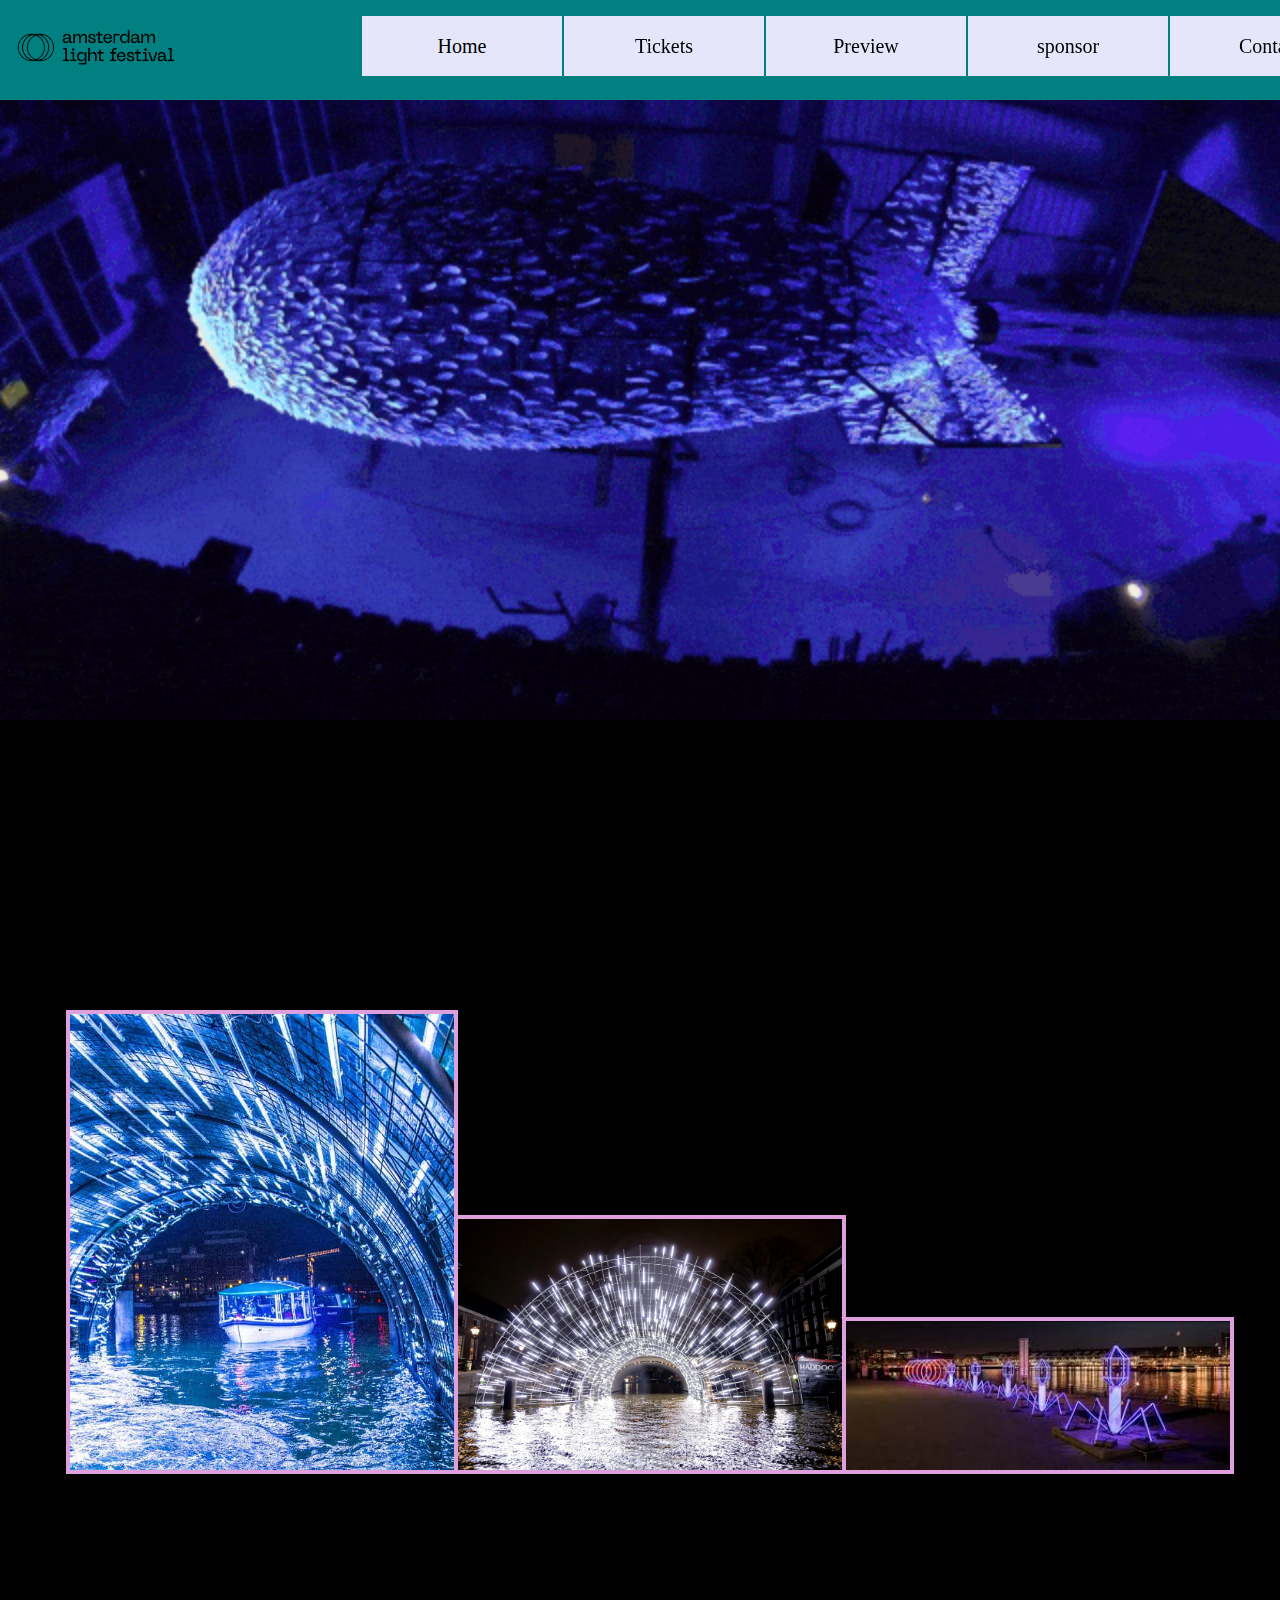
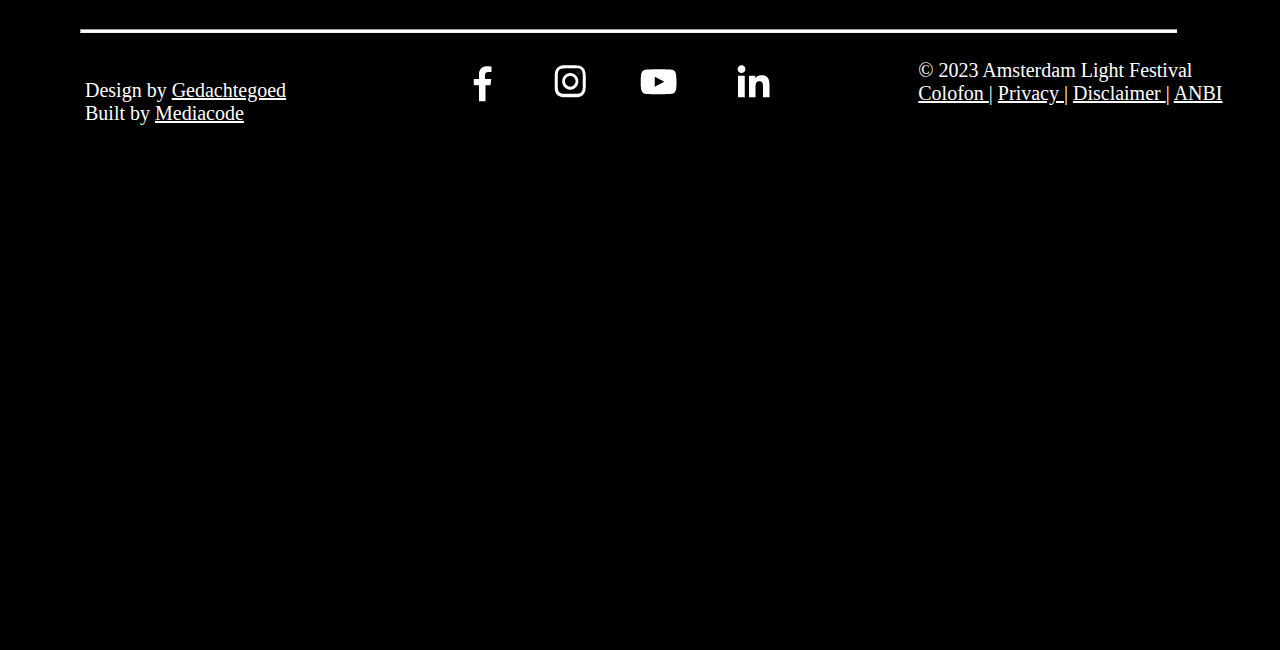
<file: index.html>
<!DOCTYPE html>
<html lang="en">

<head>
    <meta charset="UTF-8">
    <meta http-equiv="X-UA-Compatible" content="IE=edge">
    <meta name="viewport" content="width=device-width, initial-scale=1.0">
    <img src="./assets/gifs/Amsterdam-Light-Festival-2019.gif" alt="" class="background">
    <link rel="stylesheet" href="./assets/CSS/style.css">
    <link rel="stylesheet" href="./assets/CSS/index.css">
    <title>Amsterdam light show</title>
</head>

<body>
    <div class="navbar-sticky">
        <div class="menu">
            <a href="index.html"><img src="./assets/pictures/logo.png" alt="logo" class="logo"></a>
            <ul>
                <li> <a href="index.html">Home</a>

                <li> <a href="tickets.html">Tickets</a>

                <li> <a href="preview.html">Preview</a>
                    <ul>
                        <li></li>
                        <li></li>
                        <li></li>
                        <li></li>
                        <li></li>
                    </ul>
                <li> <a href="sponsor.html">sponsor</a>
                    <ul>
                        <li></li>
                        <li></li>
                        <li></li>
                        <li></li>
                        <li></li>
                    </ul>

                <li> <a href="contact.html">Contact</a>
                    <ul>
                        <li></li>
                        <li></li>
                        <li></li>
                        <li></li>
                        <li></li>
                    </ul>
            </ul>

        </div>
    </div>
    <br><br><br>
    <div class="infodivhomepage">
        <div class="blackline"></div>
        <a href="https://amsterdamlightfestival.com/nl" target="_blank"><img
                src="./assets/pictures/Amsterdam-Grand-8-of-19-01.jpg" alt="Amsterdamboatpic" class="boatpic"></a>
        <a href="https://amsterdamlightfestival.com/nl" target="_blank"><img src="./assets/pictures/image.png"
                alt="Amsterdamboatpic" class="boatpic"></a>
        <a href="https://amsterdamlightfestival.com/nl" target="_blank"><img src="./assets/pictures/image2.png"
                alt="Amsterdamboatpic" class="boatpic"></a>
    </div>
    <br><br>

    <div class="footer">
        <br><br>
        <hr class="footer-line">
        <br>
        <div class="footerdivleft">
            <p class="design-by">
                Design by <a href="https://www.gedachtegoed.nl" target="_blank">Gedachtegoed</a><br>
                Built by <a href="https://www.mediacode.nl/cases/amsterdam-light-festival" target="_blank">Mediacode</a>
            </p>
        </div>

        <div class="footerdivright">
            <p>
                © 2023 Amsterdam Light Festival<br>
                <a href="/colofon">Colofon </a><span class="separtor">|</span>
                <a href="/privacy">Privacy </a><span class="separtor">|</span>
                <a href="/disclaimer">Disclaimer </a><span class="separtor">|</span>
                <a href="/nl/stichting">ANBI </a>
            </p>
        </div> 
       <div class="footerdivmiddle">
            <a href=""><img src="./assets/pictures/fb.png" alt=""></a>
            <a href=""><img src="./assets/pictures/ig.png" alt=""></a>
            <a href=""><img src="./assets/pictures/yt.png" alt=""></a>
            <a href=""><img src="./assets/pictures/in.png" alt=""></a>
        </div>
    </div>
</body>

</html>
</file>
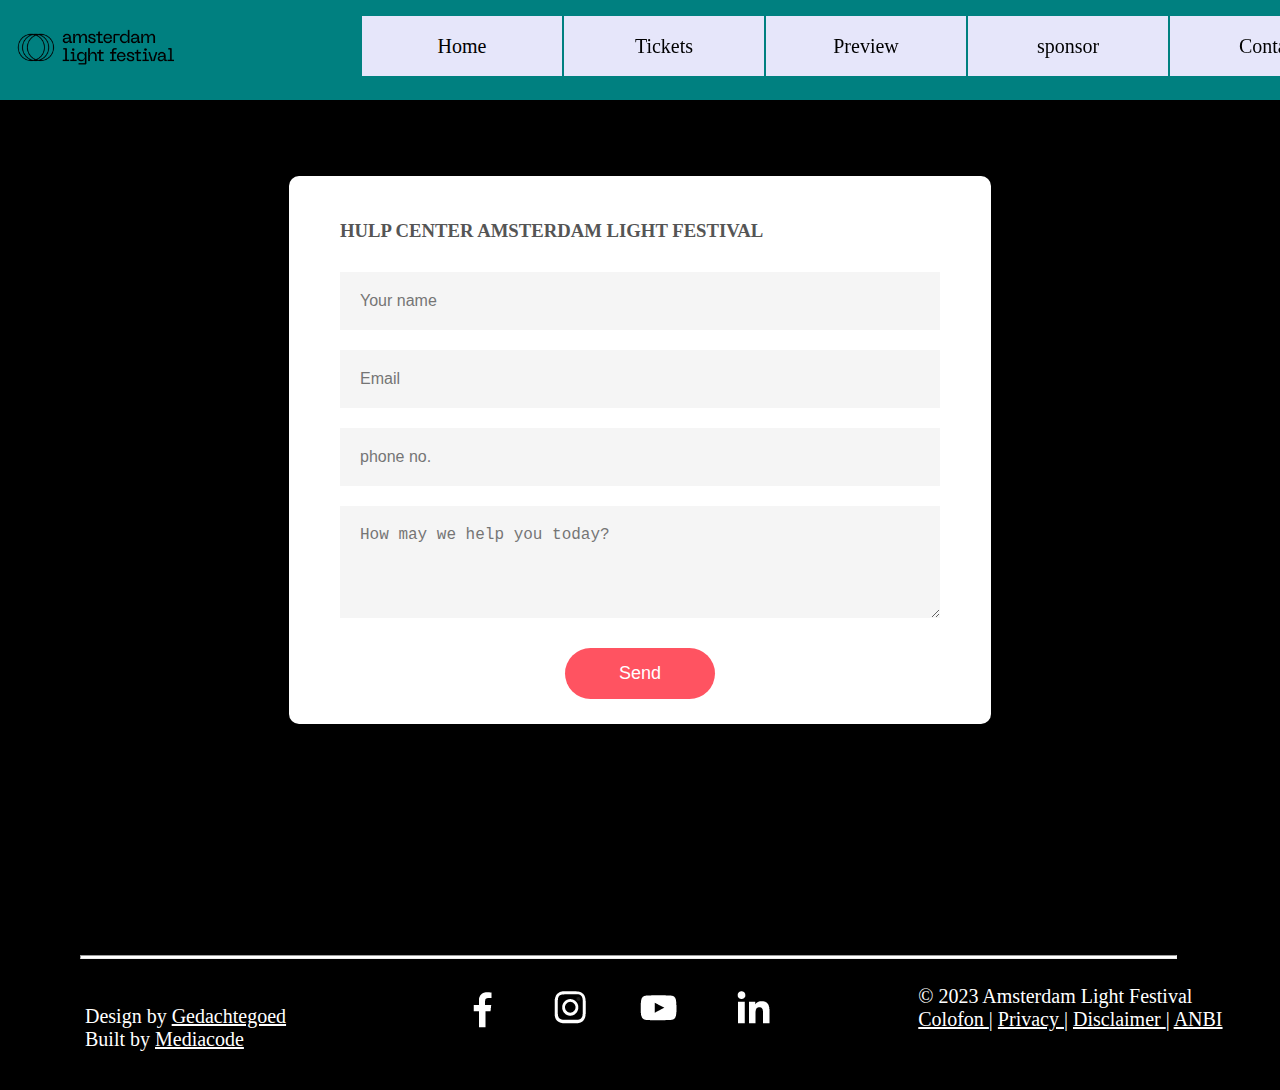
<file: contact.html>
<!DOCTYPE html>
<html lang="en">

<head>
    <meta charset="UTF-8">
    <meta http-equiv="X-UA-Compatible" content="IE=edge">
    <meta name="viewport" content="width=device-width, initial-scale=1.0">
    <link rel="stylesheet" href="./assets/CSS/style.css">
    <link rel="stylesheet" href="./assets/CSS/contact.css">
    <title>Amsterdam light show</title>
</head>

<body>
    <div class="navbar-sticky">
        <div class="menu">
            <a href="index.html"><img src="./assets/pictures/logo.png" alt="logo" class="logo"></a>
            <ul>
                <li> <a href="index.html">Home</a>

                <li> <a href="tickets.html">Tickets</a>

                <li> <a href="preview.html">Preview</a>
                    <ul>
                        <li></li>
                        <li></li>
                        <li></li>
                        <li></li>
                        <li></li>
                    </ul>
                <li> <a href="sponsor.html">sponsor</a>
                    <ul>
                        <li></li>
                        <li></li>
                        <li></li>
                        <li></li>
                        <li></li>
                    </ul>

                <li> <a href="contact.html">Contact</a>
                    <ul>
                        <li></li>
                        <li></li>
                        <li></li>
                        <li></li>
                        <li></li>
                    </ul>
            </ul>

        </div>
    </div>
    <div class="container">
        <form onsubmit="sendEmail(); reset(); return false;">
            <h3>HULP CENTER AMSTERDAM LIGHT FESTIVAL</h3>
            <input type="text" id="name" placeholder="Your name" required>
            <input type="email" id="email" placeholder="Email" required>
            <input type="text" id="phone" placeholder="phone no." required>
            <textarea id="message" rows="4" placeholder="How may we help you today?"></textarea>
            <button type="submit">Send</button>
        </form>
    </div>
    <!-- <script src="https://smtpjs.com/v3/smtp.js"></script>
    <script>
        function sendEmail(){
            Email.send({
            Host : "smtp.elasticemail.com",
            Username : "wietpiet05@gmail.com",
            Password : "01CE680683C3524802B390C4C431A4D8E466",
            To : 'wietpiet05@gmail.',
            From : document.getElementById("email").value,
            Subject : "New contact Form Enquiry",
            Body : "And this is the body"
        }).then(
        message => alert("Je bericht is verstuurd")
        );
        }
    </script> -->

    <div class="footer">
        <hr class="footer-line">
        <br>
        <div class="footerdivleft">
            <p class="design-by">
                Design by <a href="https://www.gedachtegoed.nl" target="_blank">Gedachtegoed</a><br>
                Built by <a href="https://www.mediacode.nl/cases/amsterdam-light-festival" target="_blank">Mediacode</a>
            </p>
        </div>
        <div class="footerdivright">
            <p>
                © 2023 Amsterdam Light Festival<br>
                <a href="/colofon">Colofon </a><span class="separtor">|</span>
                <a href="/privacy">Privacy </a><span class="separtor">|</span>
                <a href="/disclaimer">Disclaimer </a><span class="separtor">|</span>
                <a href="/nl/stichting">ANBI </a>
            </p>
        </div> 
       <div class="footerdivmiddle">
            <a href=""><img src="./assets/pictures/fb.png" alt=""></a>
            <a href=""><img src="./assets/pictures/ig.png" alt=""></a>
            <a href=""><img src="./assets/pictures/yt.png" alt=""></a>
            <a href=""><img src="./assets/pictures/in.png" alt=""></a>
        </div>
    </div>
</body>

</html>
</file>
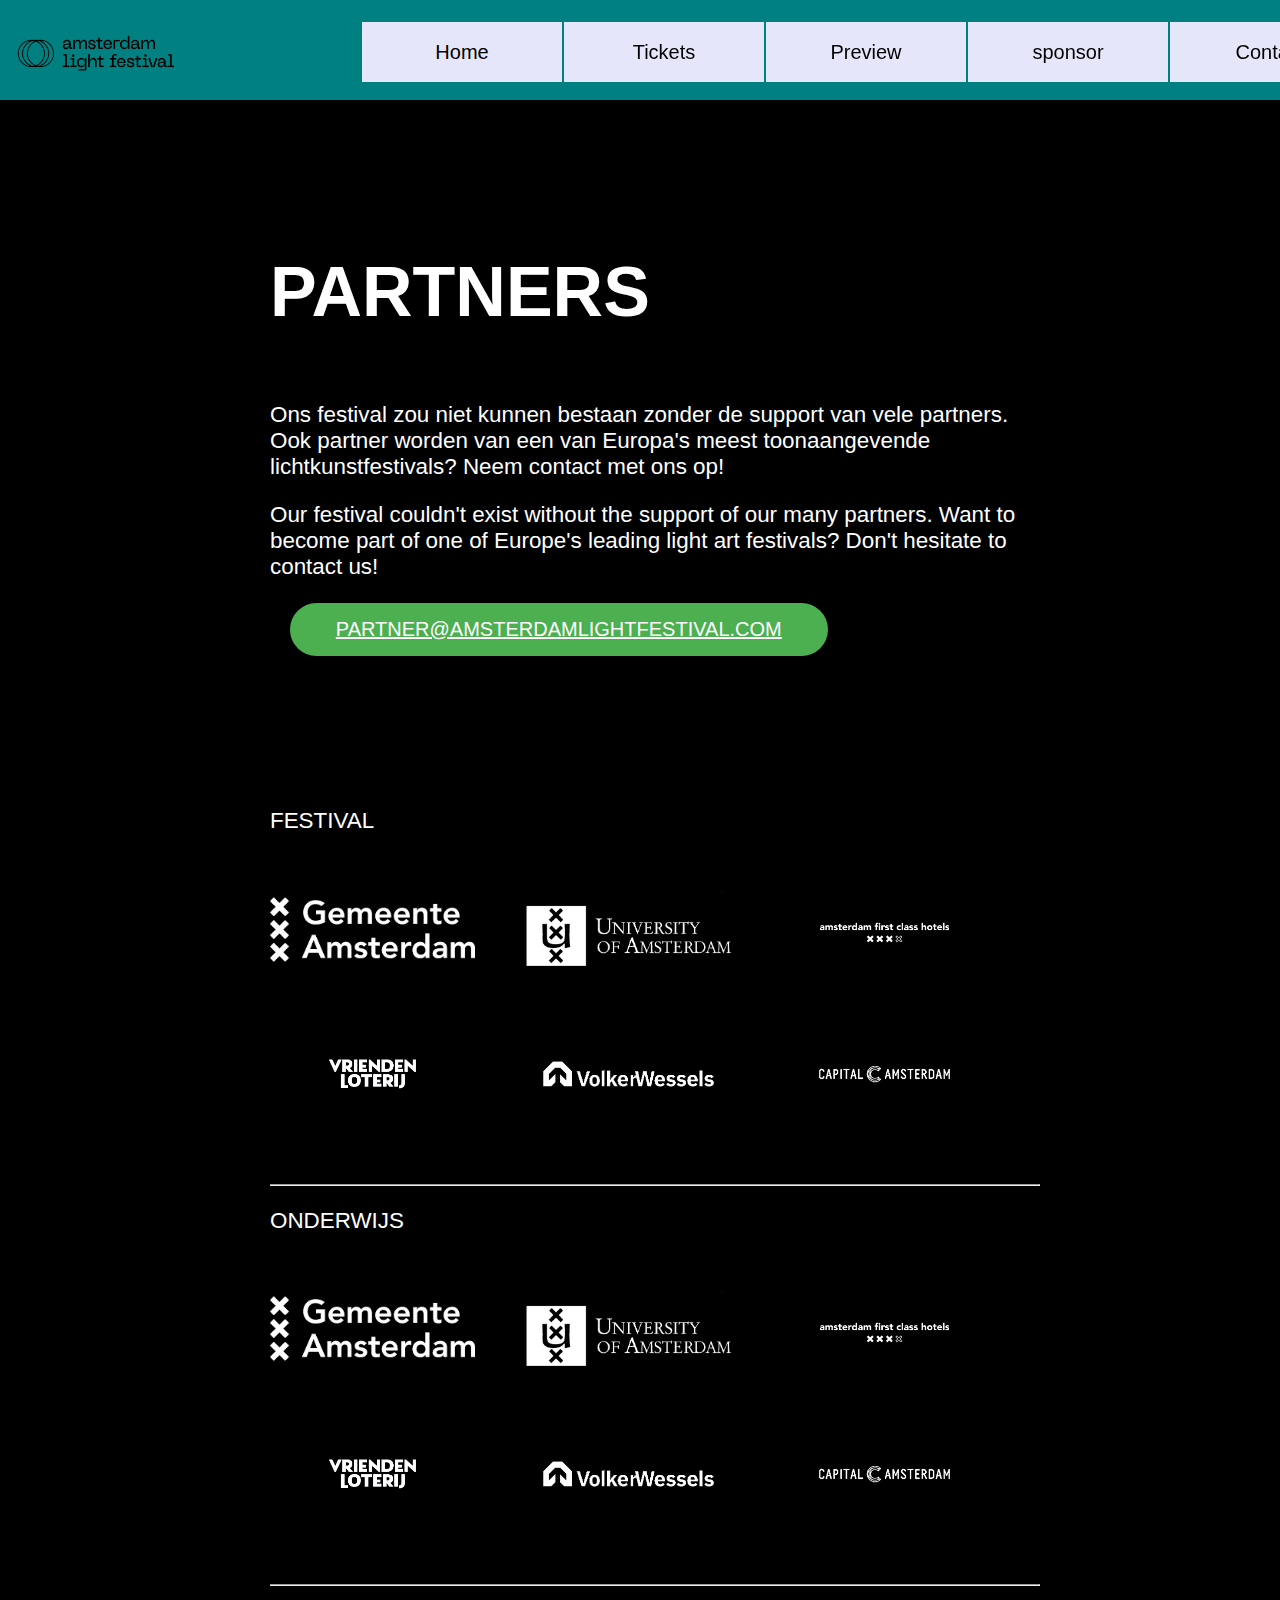
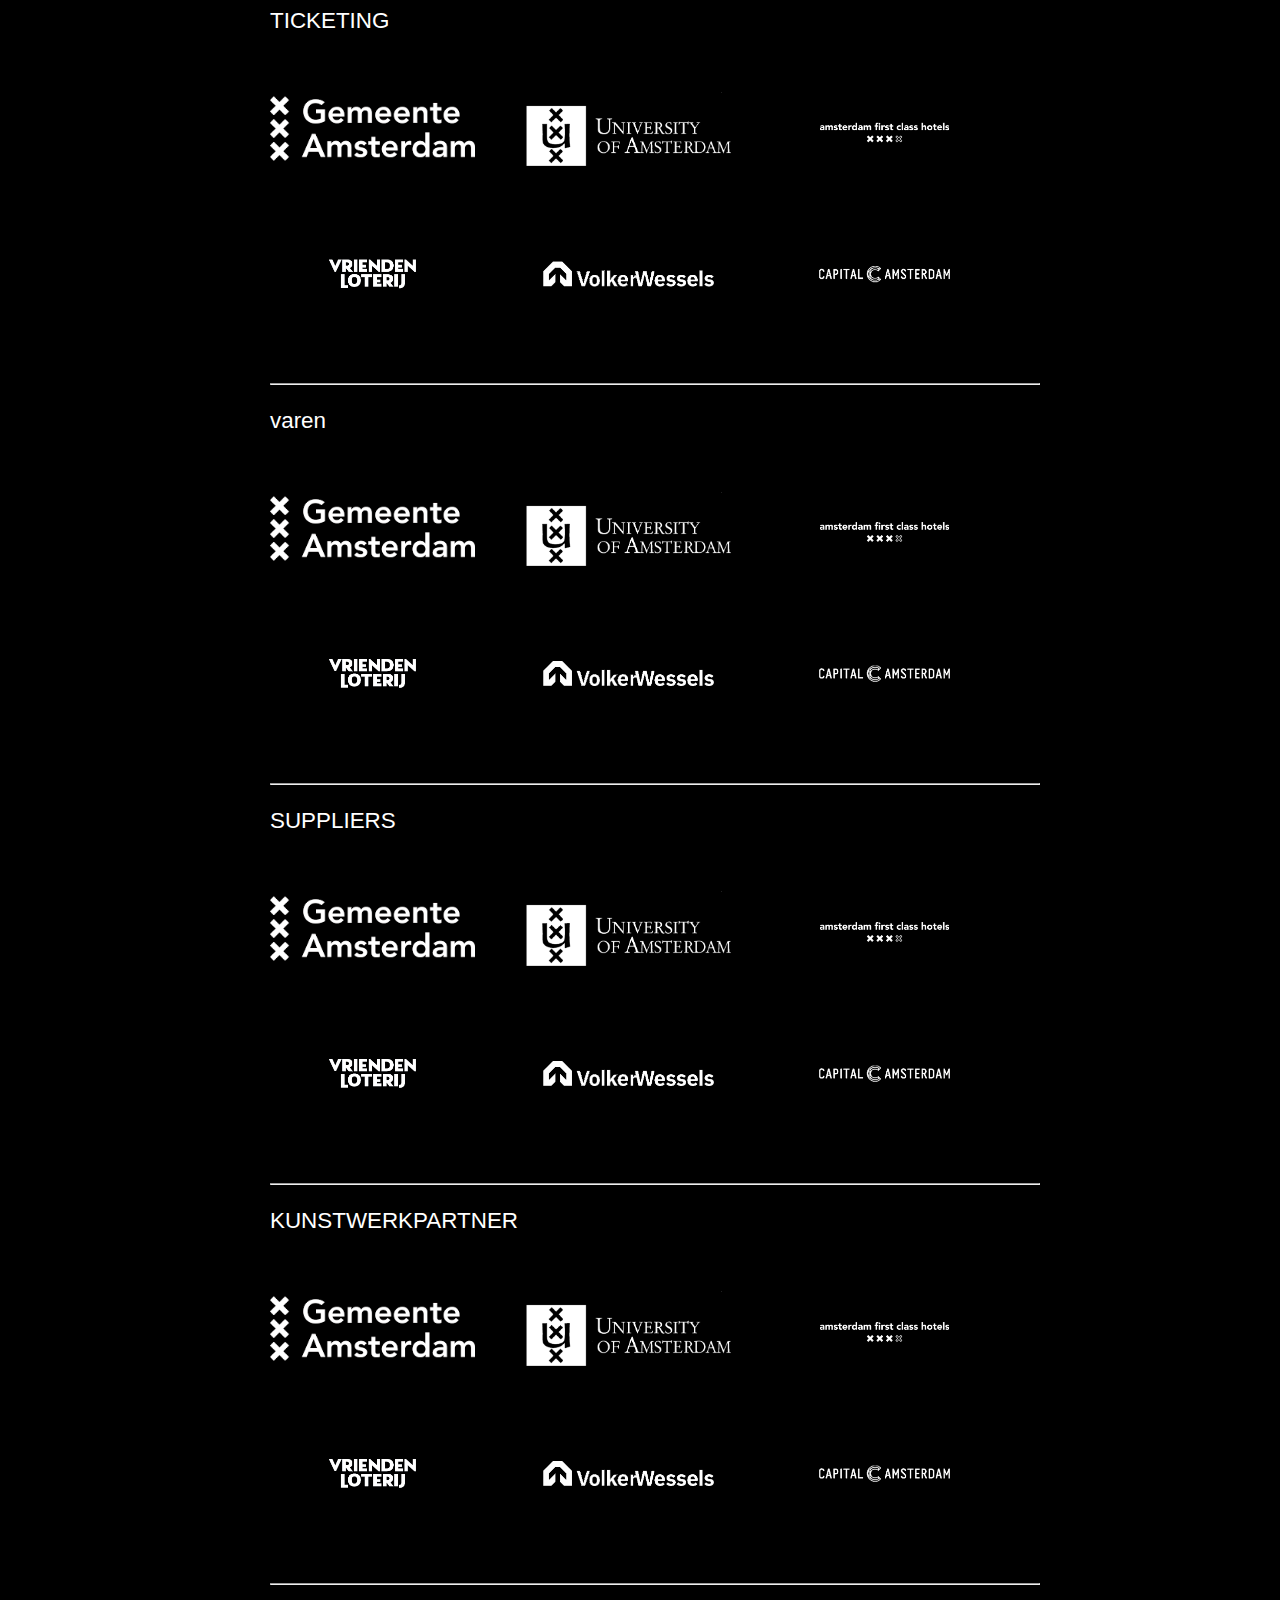
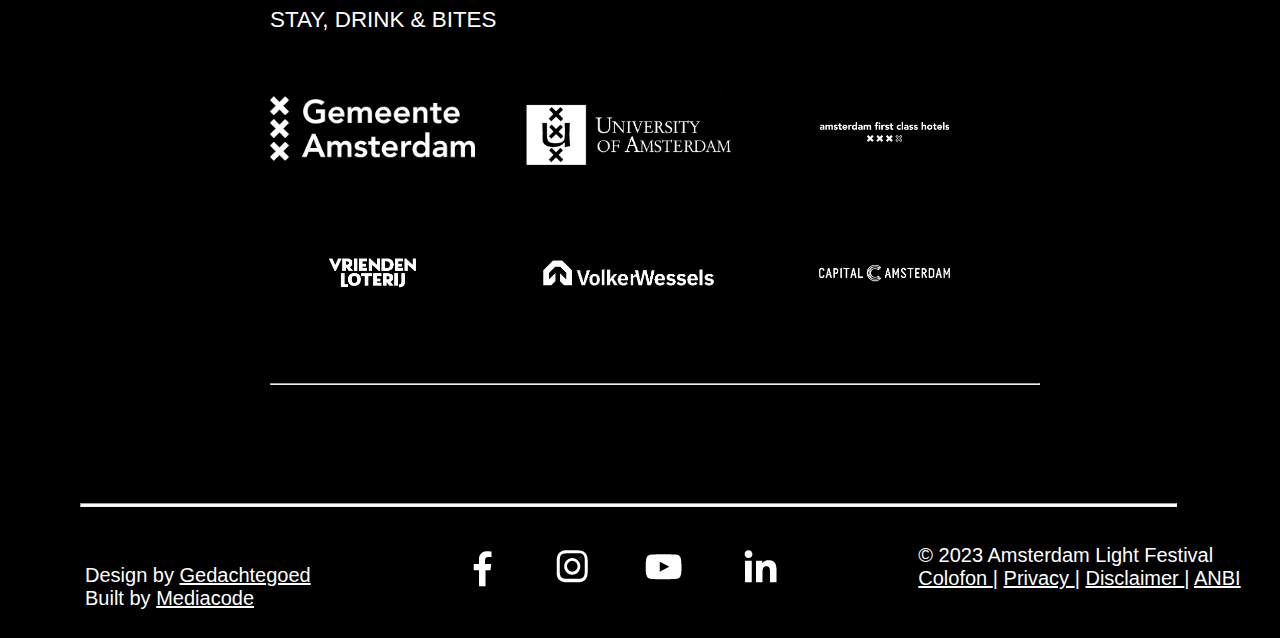
<file: sponsor.html>
<!DOCTYPE html>
<html lang="en">

<head>
    <meta charset="UTF-8">
    <meta http-equiv="X-UA-Compatible" content="IE=edge">
    <meta name="viewport" content="width=device-width, initial-scale=1.0">
    <link rel="stylesheet" href="./assets/CSS/style.css">
    <link rel="stylesheet" href="./assets/CSS/sponsor.css">
    <title>Amsterdam light show</title>
</head>

<body>
    <div class="navbar-sticky">
        <div class="menu">
            <a href="index.html"><img src="./assets/pictures/logo.png" alt="logo" class="logo"></a>
            <ul>
                <li> <a href="index.html">Home</a>
                <li> <a href="tickets.html">Tickets</a>
                <li> <a href="preview.html">Preview</a>
                <li> <a href="sponsor.html">sponsor</a>
                <li> <a href="contact.html">Contact</a>
            </ul>
        </div>
    </div>
    <br><br><br><br><br><br><br>

        <div class="containerdiv">
            <h3>PARTNERS</h3>
            <p>Ons festival zou niet kunnen bestaan zonder de support van vele partners.
                Ook partner worden van een van Europa's meest toonaangevende lichtkunstfestivals?
                Neem contact met ons op!
            </p>
            <p>Our festival couldn't exist without the support of our many partners. Want to become part of one of
                Europe's leading light art festivals? Don't hesitate to contact us!</p>
            <button class="btn"><a href="mailto:partner@amsterdamlightfestival.com" class="mailbtn">partner@amsterdamlightfestival.com</a></button>
            <br><br><br><br><br><br>

            <p>FESTIVAL</p>
            <div class="divfestival">
                <img src="./assets/pictures/gemeenteamsterdamlogo.png" alt="gemeenteamsterdamlogo">
                <img src="./assets/pictures/university-of-amsterdam-logo.png" alt="university-of-amsterdam-logo">
                <img src="./assets/pictures/amsterdamhotels.png" alt="amsterdamhotels">
                <img src="./assets/pictures/vriendenloterije.png" alt="vriendenloterij">
                <img src="./assets/pictures/VolkerWessels.png" alt="VolkerWessels">
                <img src="./assets/pictures/CapitalCamsterdam.png" alt="CapitalCamsterdam">
            </div>
            <br>
            <hr>

            <p>ONDERWIJS</p>
            <div class="divfestival">
                <img src="./assets/pictures/gemeenteamsterdamlogo.png" alt="gemeenteamsterdamlogo">
                <img src="./assets/pictures/university-of-amsterdam-logo.png" alt="university-of-amsterdam-logo">
                <img src="./assets/pictures/amsterdamhotels.png" alt="amsterdamhotels">
                <img src="./assets/pictures/vriendenloterije.png" alt="vriendenloterij">
                <img src="./assets/pictures/VolkerWessels.png" alt="VolkerWessels">
                <img src="./assets/pictures/CapitalCamsterdam.png" alt="CapitalCamsterdam">
            </div>
            <br>
            <hr>

            <p>TICKETING</p>
            <div class="divfestival">
                <img src="./assets/pictures/gemeenteamsterdamlogo.png" alt="gemeenteamsterdamlogo">
                <img src="./assets/pictures/university-of-amsterdam-logo.png" alt="university-of-amsterdam-logo">
                <img src="./assets/pictures/amsterdamhotels.png" alt="amsterdamhotels">
                <img src="./assets/pictures/vriendenloterije.png" alt="vriendenloterij">
                <img src="./assets/pictures/VolkerWessels.png" alt="VolkerWessels">
                <img src="./assets/pictures/CapitalCamsterdam.png" alt="CapitalCamsterdam">
            </div>
            <br>
            <hr>

            <p>varen</p>
            <div class="divfestival">
                <img src="./assets/pictures/gemeenteamsterdamlogo.png" alt="gemeenteamsterdamlogo">
                <img src="./assets/pictures/university-of-amsterdam-logo.png" alt="university-of-amsterdam-logo">
                <img src="./assets/pictures/amsterdamhotels.png" alt="amsterdamhotels">
                <img src="./assets/pictures/vriendenloterije.png" alt="vriendenloterij">
                <img src="./assets/pictures/VolkerWessels.png" alt="VolkerWessels">
                <img src="./assets/pictures/CapitalCamsterdam.png" alt="CapitalCamsterdam">
            </div>
            <br>
            <hr>

            <p>SUPPLIERS</p>
            <div class="divfestival">
                <img src="./assets/pictures/gemeenteamsterdamlogo.png" alt="gemeenteamsterdamlogo">
                <img src="./assets/pictures/university-of-amsterdam-logo.png" alt="university-of-amsterdam-logo">
                <img src="./assets/pictures/amsterdamhotels.png" alt="amsterdamhotels">
                <img src="./assets/pictures/vriendenloterije.png" alt="vriendenloterij">
                <img src="./assets/pictures/VolkerWessels.png" alt="VolkerWessels">
                <img src="./assets/pictures/CapitalCamsterdam.png" alt="CapitalCamsterdam">
            </div>
            <br>
            <hr>

            <p>KUNSTWERKPARTNER</p>
            <div class="divfestival">
                <img src="./assets/pictures/gemeenteamsterdamlogo.png" alt="gemeenteamsterdamlogo">
                <img src="./assets/pictures/university-of-amsterdam-logo.png" alt="university-of-amsterdam-logo">
                <img src="./assets/pictures/amsterdamhotels.png" alt="amsterdamhotels">
                <img src="./assets/pictures/vriendenloterije.png" alt="vriendenloterij">
                <img src="./assets/pictures/VolkerWessels.png" alt="VolkerWessels">
                <img src="./assets/pictures/CapitalCamsterdam.png" alt="CapitalCamsterdam">
            </div>
            <br>
            <hr>

            <p>STAY, DRINK & BITES</p>
            <div class="divfestival">
                <img src="./assets/pictures/gemeenteamsterdamlogo.png" alt="gemeenteamsterdamlogo">
                <img src="./assets/pictures/university-of-amsterdam-logo.png" alt="university-of-amsterdam-logo">
                <img src="./assets/pictures/amsterdamhotels.png" alt="amsterdamhotels">
                <img src="./assets/pictures/vriendenloterije.png" alt="vriendenloterij">
                <img src="./assets/pictures/VolkerWessels.png" alt="VolkerWessels">
                <img src="./assets/pictures/CapitalCamsterdam.png" alt="CapitalCamsterdam">
            </div>
            <br>
            <hr>

            

            
        </div>
    <br><br>

    <div class="footer">
        <hr class="footer-line">
        <br>
        <div class="footerdivleft">
            <p class="design-by">
                Design by <a href="https://www.gedachtegoed.nl" target="_blank"> Gedachtegoed </a> <br>
                Built by <a href="https://www.mediacode.nl/cases/amsterdam-light-festival" target="_blank">Mediacode</a>
            </p>
        </div>





        <div class="footerdivright">
            <p>
                © 2023 Amsterdam Light Festival<br>
                <a href="/colofon">Colofon </a><span class="separtor">|</span>
                <a href="/privacy">Privacy </a><span class="separtor">|</span>
                <a href="/disclaimer">Disclaimer </a><span class="separtor">|</span>
                <a href="/nl/stichting">ANBI </a>
            </p>
        </div>
        <div class="footerdivmiddle">
            <a href=""><img src="./assets/pictures/fb.png" alt=""></a>
            <a href=""><img src="./assets/pictures/ig.png" alt=""></a>
            <a href=""><img src="./assets/pictures/yt.png" alt=""></a>
            <a href=""><img src="./assets/pictures/in.png" alt=""></a>
        </div>
    </div>
</body>

</html>
</file>
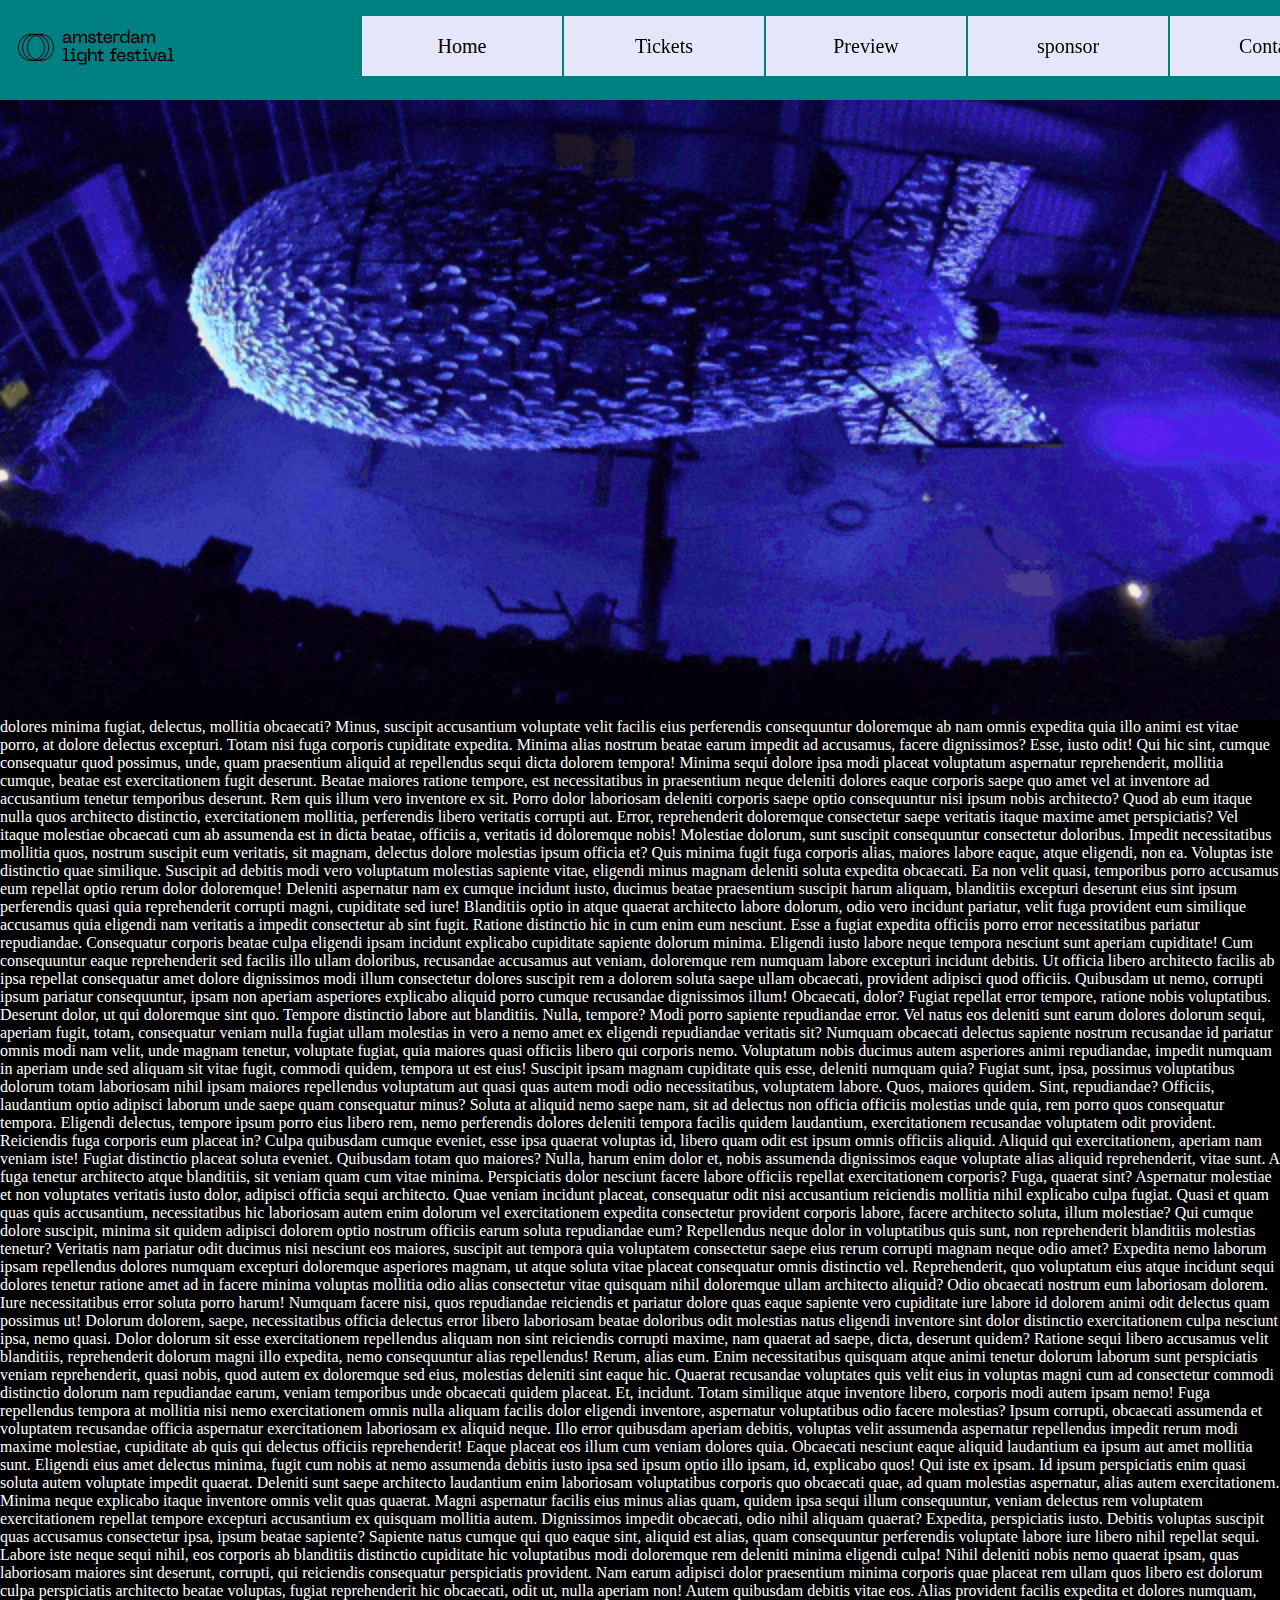
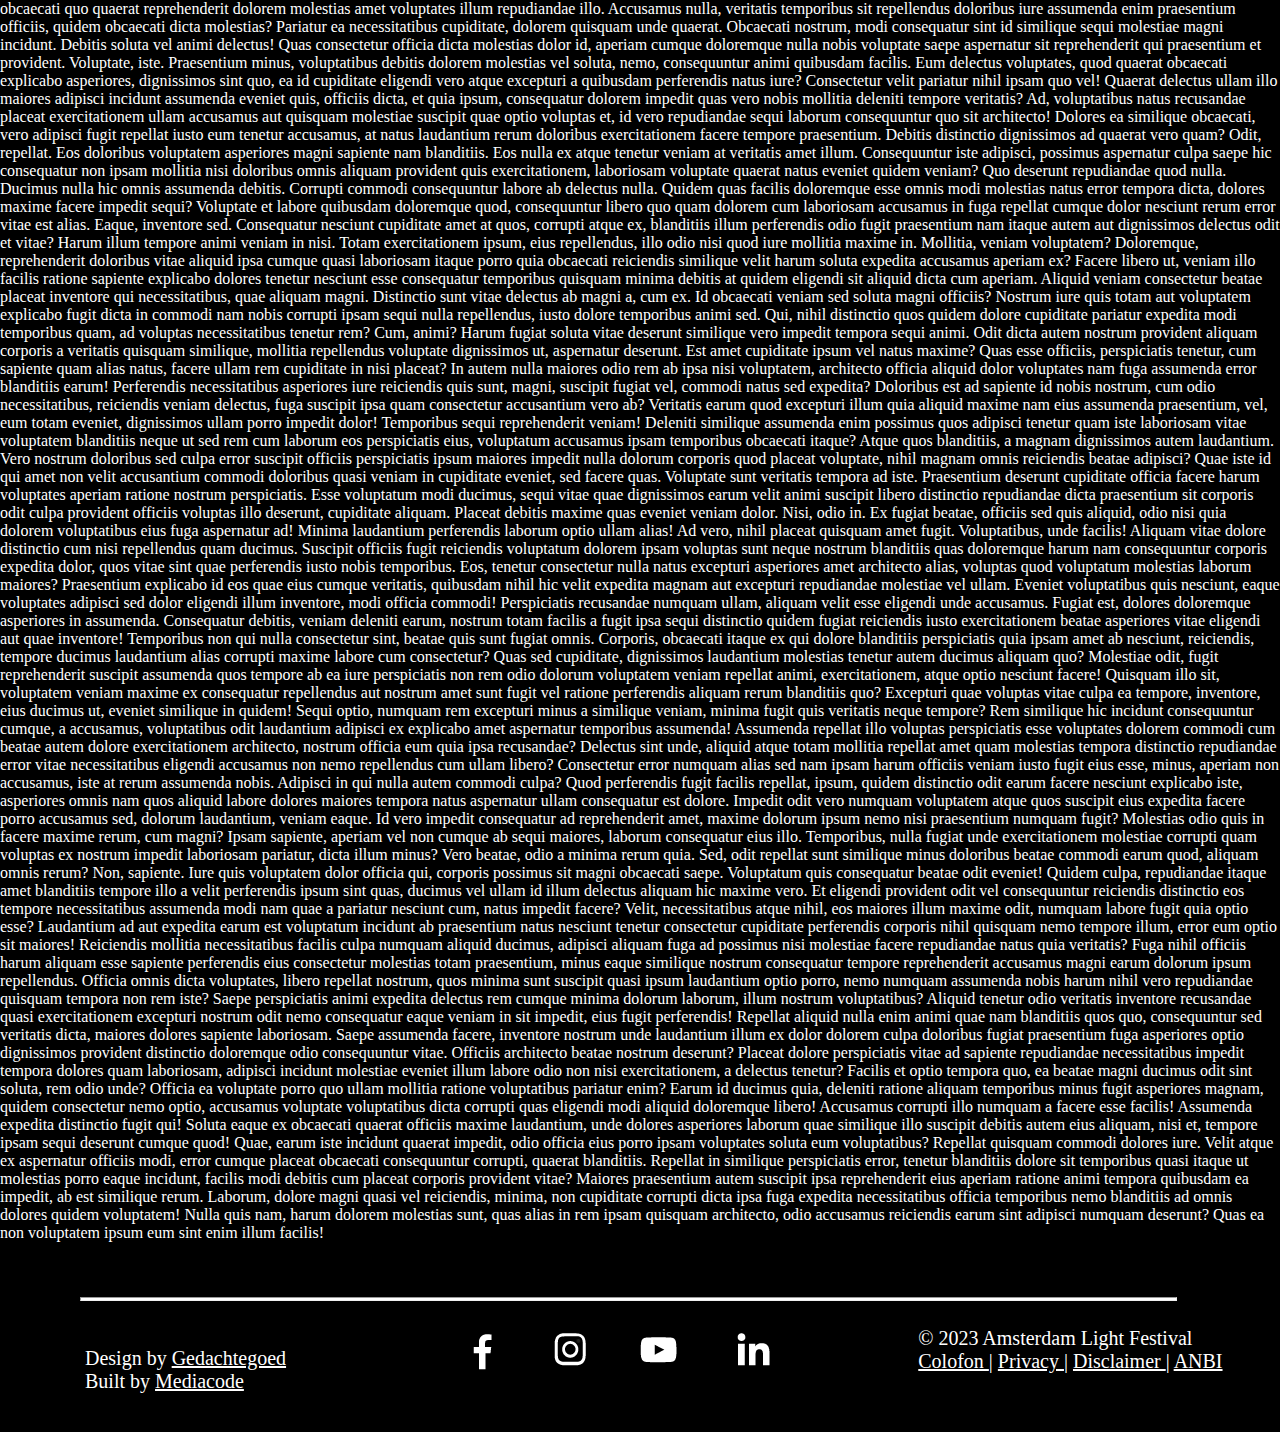
<file: tickets.html>
<!DOCTYPE html>
<html lang="en">

<head>
    <meta charset="UTF-8">
    <meta http-equiv="X-UA-Compatible" content="IE=edge">
    <meta name="viewport" content="width=device-width, initial-scale=1.0">
    <link rel="stylesheet" href="./assets/CSS/style.css">
    <link rel="stylesheet" href="./assets/CSS/tickets.css">
    <title>Amsterdam light show</title>
</head>

<body>
    <img src="./assets/gifs/Amsterdam-Light-Festival-2019.gif" alt="" class="background">
    <div class="navbar-sticky">
        <div class="menu">
            <a href="index.html"><img src="./assets/pictures/logo.png" alt="logo" class="logo"></a>
            <ul>
                <li> <a href="index.html">Home</a>
                <li> <a href="tickets.html">Tickets</a>
                <li> <a href="preview.html">Preview</a>
                <li> <a href="sponsor.html">sponsor</a>
                <li> <a href="contact.html">Contact</a>
            </ul>

        </div>
    </div>
    <br>
    <div>
        <p class="bigbootylatina">
Lorem ipsum dolor sit amet consectetur adipisicing elit. Quo pariatur nihil perferendis iste deleniti dolor voluptates, magnam commodi voluptatum maiores minima iusto architecto, ipsum, inventore quis at laudantium repudiandae officiis explicabo? Ad, voluptatem. Facere, voluptatibus et excepturi optio consectetur temporibus nisi culpa quisquam quidem dolor natus incidunt totam tenetur! Explicabo reprehenderit, illum laudantium rerum ducimus minus sint cumque sed quibusdam esse! At eligendi voluptatem nihil corporis inventore maxime quaerat saepe aliquam dolore sapiente, nisi quos corrupti magnam sint. Cupiditate maiores distinctio mollitia qui debitis tenetur veniam assumenda. Deserunt earum quae corrupti, distinctio dicta iure ad cum sunt fugit eius quia laboriosam vero ea rem perspiciatis autem aliquam ab veritatis adipisci? Quam recusandae voluptatibus nihil accusantium maxime. Incidunt facilis quae totam! Quo, officiis molestiae? Architecto deserunt quaerat porro possimus explicabo? Earum, mollitia sit in sequi laboriosam quod ex inventore! Doloremque, quas? Sint quam eaque beatae. Id ad maxime consectetur quasi ipsam repudiandae voluptas possimus quo hic iste molestias, esse distinctio a dolorum laborum magnam aspernatur maiores voluptate dolore saepe numquam doloribus! Quasi mollitia harum, ducimus veritatis tenetur officia porro vero necessitatibus temporibus ipsum repellendus nemo modi tempore? Quam voluptatem ducimus quibusdam, debitis rem libero repellat architecto quis quod modi vero at nostrum distinctio ullam ratione nam id enim explicabo placeat recusandae nobis alias tempora illo? Similique, suscipit. Dolores recusandae, blanditiis maxime expedita, tempora, molestias iure minima voluptatem est voluptatibus facere! Sequi minima nihil cumque soluta illo pariatur. Vero, illo culpa? Doloremque fuga debitis, nobis itaque quidem illo adipisci similique beatae, magni cumque sunt. Facere, sequi minus autem accusamus magnam debitis voluptates natus molestias dolorem inventore! Atque quia eaque adipisci. Possimus, optio? Repellendus vel harum numquam nemo voluptatum amet, quo et, nisi veniam sint eveniet labore obcaecati placeat cumque, temporibus excepturi quaerat reiciendis autem consequatur odio? Adipisci, tempore nemo. Dolorem corporis sapiente quisquam molestiae tempore sint, similique provident omnis perspiciatis animi aliquam. Voluptatibus amet nisi dicta. Nihil temporibus labore veniam sit. Delectus, ab aperiam dolores neque fugit similique vel nobis vero numquam itaque consequatur blanditiis hic sint laboriosam dolorum eaque libero explicabo adipisci! Placeat possimus, iure adipisci quae ratione et illum saepe blanditiis pariatur suscipit nemo. Pariatur illum, tempore recusandae magnam perspiciatis itaque labore maiores, alias excepturi voluptate quibusdam non iusto quod. Soluta, eum vitae enim assumenda praesentium magni. Voluptates, nihil non. Repellat totam et voluptas distinctio perspiciatis necessitatibus, molestias enim. Velit illum, quo rem exercitationem mollitia ad eveniet, suscipit esse consequuntur tempora necessitatibus quaerat accusantium dolorum eos consectetur nihil ducimus perspiciatis facere asperiores dolorem quidem maiores unde! Beatae suscipit, tempore optio possimus at saepe illo omnis qui accusantium officiis facilis iste accusamus obcaecati esse laborum. Ex eveniet expedita dolorem, praesentium corrupti unde ipsa dolores accusamus assumenda voluptatibus illum error soluta quam rem voluptas dolore vero ab porro. Hic esse illum suscipit tempore corrupti, magni commodi nesciunt possimus ipsam tenetur voluptatibus minus eaque assumenda facilis perferendis repudiandae cum, provident, impedit ipsum nam ratione cumque mollitia officiis? Porro laudantium molestias deleniti cupiditate nemo quam doloribus aperiam. Aut odio earum numquam laudantium ipsa illum dolore deleniti, possimus harum quas quaerat, quis architecto? Officiis atque quis voluptatum veniam iure quaerat dolor quas exercitationem, molestiae doloremque nesciunt culpa suscipit similique facere voluptatem praesentium! Mollitia ea, at minus eaque amet alias eveniet saepe eos in hic commodi repudiandae, neque quia aspernatur unde accusamus quibusdam exercitationem totam, ipsam autem voluptatibus! Rerum iste doloremque necessitatibus perspiciatis repellendus atque quaerat quisquam, ut nihil quas commodi accusantium dolorem temporibus aut aspernatur eos animi hic unde nemo quidem libero eius repellat beatae. Neque rerum, doloremque quaerat ut, a cum reiciendis voluptatem repellendus recusandae nihil quasi quas pariatur minima eos perferendis, saepe commodi dolorum ad iure! Quasi cumque molestias nesciunt quod beatae, deserunt, saepe modi dicta pariatur ex assumenda illum architecto corrupti non. Aspernatur laborum magni error architecto tenetur maxime tempore itaque ipsa blanditiis, obcaecati repudiandae accusamus. Pariatur ipsam, aliquid laudantium ex doloremque dolorum consectetur nemo nihil unde, modi ullam delectus? Harum, sed doloribus sunt deleniti qui, numquam illum nam saepe exercitationem architecto cumque laborum perferendis ea quaerat autem quo dolore ipsum! Voluptates molestiae, repellendus deserunt consectetur minus incidunt doloremque quod suscipit et numquam autem sequi sit animi, eligendi totam veniam vitae molestias possimus nobis, magni explicabo aperiam reiciendis odio dolor. Voluptatibus doloribus eveniet impedit sed optio laudantium dolorem! Quod explicabo perferendis iste optio amet dolor deleniti sapiente, dolorem vel aliquid consequatur suscipit eum quos inventore esse facere hic nisi veritatis. Rerum, repellat? Fugiat, dolore sed. Debitis aliquam eum incidunt ad suscipit repellat, aut porro culpa cumque pariatur tempora tenetur delectus atque officiis saepe optio dignissimos consequuntur necessitatibus sapiente in, dolore exercitationem! Odio deleniti hic aut molestias, enim labore adipisci amet culpa vel nisi molestiae sed asperiores! In quasi quis, repellendus tempora possimus dolores! Fuga voluptatem dolor fugiat rerum, illum labore vel. Quaerat dignissimos sunt laborum, aspernatur repellat id dolores, placeat illo fugiat ab ullam harum deleniti praesentium vel excepturi obcaecati, beatae ad dolore! Impedit numquam sit, nemo error amet nisi adipisci ex cum nulla ad, sapiente quis a neque deserunt unde voluptates, quaerat beatae nostrum porro quasi sunt. Necessitatibus nesciunt excepturi officiis labore cum nobis? Libero deleniti voluptatibus adipisci ducimus? Sed unde eligendi porro beatae? Facere modi neque amet nemo deserunt ratione provident. Asperiores temporibus fugit modi atque magni ipsum nam consequuntur incidunt culpa animi cupiditate dolorem consectetur blanditiis praesentium deleniti perferendis ut minus, est tempore recusandae, reiciendis illo hic harum rem. Veniam impedit facere laboriosam provident quia dicta dolore hic exercitationem, enim ipsa distinctio adipisci reprehenderit doloremque debitis atque quae dolores quaerat fuga perspiciatis officiis iure obcaecati possimus magni alias. Natus sint excepturi accusamus vitae minima libero in voluptas numquam necessitatibus. Earum quis nostrum harum odit, nemo saepe ea in a labore non optio placeat accusantium, doloribus, explicabo error ipsam dolores incidunt! Id numquam tempore debitis temporibus veniam eos, culpa ex rerum perspiciatis fuga dolores minima fugiat, delectus, mollitia obcaecati? Minus, suscipit accusantium voluptate velit facilis eius perferendis consequuntur doloremque ab nam omnis expedita quia illo animi est vitae porro, at dolore delectus excepturi. Totam nisi fuga corporis cupiditate expedita. Minima alias nostrum beatae earum impedit ad accusamus, facere dignissimos? Esse, iusto odit! Qui hic sint, cumque consequatur quod possimus, unde, quam praesentium aliquid at repellendus sequi dicta dolorem tempora! Minima sequi dolore ipsa modi placeat voluptatum aspernatur reprehenderit, mollitia cumque, beatae est exercitationem fugit deserunt. Beatae maiores ratione tempore, est necessitatibus in praesentium neque deleniti dolores eaque corporis saepe quo amet vel at inventore ad accusantium tenetur temporibus deserunt. Rem quis illum vero inventore ex sit. Porro dolor laboriosam deleniti corporis saepe optio consequuntur nisi ipsum nobis architecto? Quod ab eum itaque nulla quos architecto distinctio, exercitationem mollitia, perferendis libero veritatis corrupti aut. Error, reprehenderit doloremque consectetur saepe veritatis itaque maxime amet perspiciatis? Vel itaque molestiae obcaecati cum ab assumenda est in dicta beatae, officiis a, veritatis id doloremque nobis! Molestiae dolorum, sunt suscipit consequuntur consectetur doloribus. Impedit necessitatibus mollitia quos, nostrum suscipit eum veritatis, sit magnam, delectus dolore molestias ipsum officia et? Quis minima fugit fuga corporis alias, maiores labore eaque, atque eligendi, non ea. Voluptas iste distinctio quae similique. Suscipit ad debitis modi vero voluptatum molestias sapiente vitae, eligendi minus magnam deleniti soluta expedita obcaecati. Ea non velit quasi, temporibus porro accusamus eum repellat optio rerum dolor doloremque! Deleniti aspernatur nam ex cumque incidunt iusto, ducimus beatae praesentium suscipit harum aliquam, blanditiis excepturi deserunt eius sint ipsum perferendis quasi quia reprehenderit corrupti magni, cupiditate sed iure! Blanditiis optio in atque quaerat architecto labore dolorum, odio vero incidunt pariatur, velit fuga provident eum similique accusamus quia eligendi nam veritatis a impedit consectetur ab sint fugit. Ratione distinctio hic in cum enim eum nesciunt. Esse a fugiat expedita officiis porro error necessitatibus pariatur repudiandae. Consequatur corporis beatae culpa eligendi ipsam incidunt explicabo cupiditate sapiente dolorum minima. Eligendi iusto labore neque tempora nesciunt sunt aperiam cupiditate! Cum consequuntur eaque reprehenderit sed facilis illo ullam doloribus, recusandae accusamus aut veniam, doloremque rem numquam labore excepturi incidunt debitis. Ut officia libero architecto facilis ab ipsa repellat consequatur amet dolore dignissimos modi illum consectetur dolores suscipit rem a dolorem soluta saepe ullam obcaecati, provident adipisci quod officiis. Quibusdam ut nemo, corrupti ipsum pariatur consequuntur, ipsam non aperiam asperiores explicabo aliquid porro cumque recusandae dignissimos illum! Obcaecati, dolor? Fugiat repellat error tempore, ratione nobis voluptatibus. Deserunt dolor, ut qui doloremque sint quo. Tempore distinctio labore aut blanditiis. Nulla, tempore? Modi porro sapiente repudiandae error. Vel natus eos deleniti sunt earum dolores dolorum sequi, aperiam fugit, totam, consequatur veniam nulla fugiat ullam molestias in vero a nemo amet ex eligendi repudiandae veritatis sit? Numquam obcaecati delectus sapiente nostrum recusandae id pariatur omnis modi nam velit, unde magnam tenetur, voluptate fugiat, quia maiores quasi officiis libero qui corporis nemo. Voluptatum nobis ducimus autem asperiores animi repudiandae, impedit numquam in aperiam unde sed aliquam sit vitae fugit, commodi quidem, tempora ut est eius! Suscipit ipsam magnam cupiditate quis esse, deleniti numquam quia? Fugiat sunt, ipsa, possimus voluptatibus dolorum totam laboriosam nihil ipsam maiores repellendus voluptatum aut quasi quas autem modi odio necessitatibus, voluptatem labore. Quos, maiores quidem. Sint, repudiandae? Officiis, laudantium optio adipisci laborum unde saepe quam consequatur minus? Soluta at aliquid nemo saepe nam, sit ad delectus non officia officiis molestias unde quia, rem porro quos consequatur tempora. Eligendi delectus, tempore ipsum porro eius libero rem, nemo perferendis dolores deleniti tempora facilis quidem laudantium, exercitationem recusandae voluptatem odit provident. Reiciendis fuga corporis eum placeat in? Culpa quibusdam cumque eveniet, esse ipsa quaerat voluptas id, libero quam odit est ipsum omnis officiis aliquid. Aliquid qui exercitationem, aperiam nam veniam iste! Fugiat distinctio placeat soluta eveniet. Quibusdam totam quo maiores? Nulla, harum enim dolor et, nobis assumenda dignissimos eaque voluptate alias aliquid reprehenderit, vitae sunt. A fuga tenetur architecto atque blanditiis, sit veniam quam cum vitae minima. Perspiciatis dolor nesciunt facere labore officiis repellat exercitationem corporis? Fuga, quaerat sint? Aspernatur molestiae et non voluptates veritatis iusto dolor, adipisci officia sequi architecto. Quae veniam incidunt placeat, consequatur odit nisi accusantium reiciendis mollitia nihil explicabo culpa fugiat. Quasi et quam quas quis accusantium, necessitatibus hic laboriosam autem enim dolorum vel exercitationem expedita consectetur provident corporis labore, facere architecto soluta, illum molestiae? Qui cumque dolore suscipit, minima sit quidem adipisci dolorem optio nostrum officiis earum soluta repudiandae eum? Repellendus neque dolor in voluptatibus quis sunt, non reprehenderit blanditiis molestias tenetur? Veritatis nam pariatur odit ducimus nisi nesciunt eos maiores, suscipit aut tempora quia voluptatem consectetur saepe eius rerum corrupti magnam neque odio amet? Expedita nemo laborum ipsam repellendus dolores numquam excepturi doloremque asperiores magnam, ut atque soluta vitae placeat consequatur omnis distinctio vel. Reprehenderit, quo voluptatum eius atque incidunt sequi dolores tenetur ratione amet ad in facere minima voluptas mollitia odio alias consectetur vitae quisquam nihil doloremque ullam architecto aliquid? Odio obcaecati nostrum eum laboriosam dolorem. Iure necessitatibus error soluta porro harum! Numquam facere nisi, quos repudiandae reiciendis et pariatur dolore quas eaque sapiente vero cupiditate iure labore id dolorem animi odit delectus quam possimus ut! Dolorum dolorem, saepe, necessitatibus officia delectus error libero laboriosam beatae doloribus odit molestias natus eligendi inventore sint dolor distinctio exercitationem culpa nesciunt ipsa, nemo quasi. Dolor dolorum sit esse exercitationem repellendus aliquam non sint reiciendis corrupti maxime, nam quaerat ad saepe, dicta, deserunt quidem? Ratione sequi libero accusamus velit blanditiis, reprehenderit dolorum magni illo expedita, nemo consequuntur alias repellendus! Rerum, alias eum. Enim necessitatibus quisquam atque animi tenetur dolorum laborum sunt perspiciatis veniam reprehenderit, quasi nobis, quod autem ex doloremque sed eius, molestias deleniti sint eaque hic. Quaerat recusandae voluptates quis velit eius in voluptas magni cum ad consectetur commodi distinctio dolorum nam repudiandae earum, veniam temporibus unde obcaecati quidem placeat. Et, incidunt. Totam similique atque inventore libero, corporis modi autem ipsam nemo! Fuga repellendus tempora at mollitia nisi nemo exercitationem omnis nulla aliquam facilis dolor eligendi inventore, aspernatur voluptatibus odio facere molestias? Ipsum corrupti, obcaecati assumenda et voluptatem recusandae officia aspernatur exercitationem laboriosam ex aliquid neque. Illo error quibusdam aperiam debitis, voluptas velit assumenda aspernatur repellendus impedit rerum modi maxime molestiae, cupiditate ab quis qui delectus officiis reprehenderit! Eaque placeat eos illum cum veniam dolores quia. Obcaecati nesciunt eaque aliquid laudantium ea ipsum aut amet mollitia sunt. Eligendi eius amet delectus minima, fugit cum nobis at nemo assumenda debitis iusto ipsa sed ipsum optio illo ipsam, id, explicabo quos! Qui iste ex ipsam. Id ipsum perspiciatis enim quasi soluta autem voluptate impedit quaerat. Deleniti sunt saepe architecto laudantium enim laboriosam voluptatibus corporis quo obcaecati quae, ad quam molestias aspernatur, alias autem exercitationem. Minima neque explicabo itaque inventore omnis velit quas quaerat. Magni aspernatur facilis eius minus alias quam, quidem ipsa sequi illum consequuntur, veniam delectus rem voluptatem exercitationem repellat tempore excepturi accusantium ex quisquam mollitia autem. Dignissimos impedit obcaecati, odio nihil aliquam quaerat? Expedita, perspiciatis iusto. Debitis voluptas suscipit quas accusamus consectetur ipsa, ipsum beatae sapiente? Sapiente natus cumque qui quo eaque sint, aliquid est alias, quam consequuntur perferendis voluptate labore iure libero nihil repellat sequi. Labore iste neque sequi nihil, eos corporis ab blanditiis distinctio cupiditate hic voluptatibus modi doloremque rem deleniti minima eligendi culpa! Nihil deleniti nobis nemo quaerat ipsam, quas laboriosam maiores sint deserunt, corrupti, qui reiciendis consequatur perspiciatis provident. Nam earum adipisci dolor praesentium minima corporis quae placeat rem ullam quos libero est dolorum culpa perspiciatis architecto beatae voluptas, fugiat reprehenderit hic obcaecati, odit ut, nulla aperiam non! Autem quibusdam debitis vitae eos. Alias provident facilis expedita et dolores numquam, obcaecati quo quaerat reprehenderit dolorem molestias amet voluptates illum repudiandae illo. Accusamus nulla, veritatis temporibus sit repellendus doloribus iure assumenda enim praesentium officiis, quidem obcaecati dicta molestias? Pariatur ea necessitatibus cupiditate, dolorem quisquam unde quaerat. Obcaecati nostrum, modi consequatur sint id similique sequi molestiae magni incidunt. Debitis soluta vel animi delectus! Quas consectetur officia dicta molestias dolor id, aperiam cumque doloremque nulla nobis voluptate saepe aspernatur sit reprehenderit qui praesentium et provident. Voluptate, iste. Praesentium minus, voluptatibus debitis dolorem molestias vel soluta, nemo, consequuntur animi quibusdam facilis. Eum delectus voluptates, quod quaerat obcaecati explicabo asperiores, dignissimos sint quo, ea id cupiditate eligendi vero atque excepturi a quibusdam perferendis natus iure? Consectetur velit pariatur nihil ipsam quo vel! Quaerat delectus ullam illo maiores adipisci incidunt assumenda eveniet quis, officiis dicta, et quia ipsum, consequatur dolorem impedit quas vero nobis mollitia deleniti tempore veritatis? Ad, voluptatibus natus recusandae placeat exercitationem ullam accusamus aut quisquam molestiae suscipit quae optio voluptas et, id vero repudiandae sequi laborum consequuntur quo sit architecto! Dolores ea similique obcaecati, vero adipisci fugit repellat iusto eum tenetur accusamus, at natus laudantium rerum doloribus exercitationem facere tempore praesentium. Debitis distinctio dignissimos ad quaerat vero quam? Odit, repellat. Eos doloribus voluptatem asperiores magni sapiente nam blanditiis. Eos nulla ex atque tenetur veniam at veritatis amet illum. Consequuntur iste adipisci, possimus aspernatur culpa saepe hic consequatur non ipsam mollitia nisi doloribus omnis aliquam provident quis exercitationem, laboriosam voluptate quaerat natus eveniet quidem veniam? Quo deserunt repudiandae quod nulla. Ducimus nulla hic omnis assumenda debitis. Corrupti commodi consequuntur labore ab delectus nulla. Quidem quas facilis doloremque esse omnis modi molestias natus error tempora dicta, dolores maxime facere impedit sequi? Voluptate et labore quibusdam doloremque quod, consequuntur libero quo quam dolorem cum laboriosam accusamus in fuga repellat cumque dolor nesciunt rerum error vitae est alias. Eaque, inventore sed. Consequatur nesciunt cupiditate amet at quos, corrupti atque ex, blanditiis illum perferendis odio fugit praesentium nam itaque autem aut dignissimos delectus odit et vitae? Harum illum tempore animi veniam in nisi. Totam exercitationem ipsum, eius repellendus, illo odio nisi quod iure mollitia maxime in. Mollitia, veniam voluptatem? Doloremque, reprehenderit doloribus vitae aliquid ipsa cumque quasi laboriosam itaque porro quia obcaecati reiciendis similique velit harum soluta expedita accusamus aperiam ex? Facere libero ut, veniam illo facilis ratione sapiente explicabo dolores tenetur nesciunt esse consequatur temporibus quisquam minima debitis at quidem eligendi sit aliquid dicta cum aperiam. Aliquid veniam consectetur beatae placeat inventore qui necessitatibus, quae aliquam magni. Distinctio sunt vitae delectus ab magni a, cum ex. Id obcaecati veniam sed soluta magni officiis? Nostrum iure quis totam aut voluptatem explicabo fugit dicta in commodi nam nobis corrupti ipsam sequi nulla repellendus, iusto dolore temporibus animi sed. Qui, nihil distinctio quos quidem dolore cupiditate pariatur expedita modi temporibus quam, ad voluptas necessitatibus tenetur rem? Cum, animi? Harum fugiat soluta vitae deserunt similique vero impedit tempora sequi animi. Odit dicta autem nostrum provident aliquam corporis a veritatis quisquam similique, mollitia repellendus voluptate dignissimos ut, aspernatur deserunt. Est amet cupiditate ipsum vel natus maxime? Quas esse officiis, perspiciatis tenetur, cum sapiente quam alias natus, facere ullam rem cupiditate in nisi placeat? In autem nulla maiores odio rem ab ipsa nisi voluptatem, architecto officia aliquid dolor voluptates nam fuga assumenda error blanditiis earum! Perferendis necessitatibus asperiores iure reiciendis quis sunt, magni, suscipit fugiat vel, commodi natus sed expedita? Doloribus est ad sapiente id nobis nostrum, cum odio necessitatibus, reiciendis veniam delectus, fuga suscipit ipsa quam consectetur accusantium vero ab? Veritatis earum quod excepturi illum quia aliquid maxime nam eius assumenda praesentium, vel, eum totam eveniet, dignissimos ullam porro impedit dolor! Temporibus sequi reprehenderit veniam! Deleniti similique assumenda enim possimus quos adipisci tenetur quam iste laboriosam vitae voluptatem blanditiis neque ut sed rem cum laborum eos perspiciatis eius, voluptatum accusamus ipsam temporibus obcaecati itaque? Atque quos blanditiis, a magnam dignissimos autem laudantium. Vero nostrum doloribus sed culpa error suscipit officiis perspiciatis ipsum maiores impedit nulla dolorum corporis quod placeat voluptate, nihil magnam omnis reiciendis beatae adipisci? Quae iste id qui amet non velit accusantium commodi doloribus quasi veniam in cupiditate eveniet, sed facere quas. Voluptate sunt veritatis tempora ad iste. Praesentium deserunt cupiditate officia facere harum voluptates aperiam ratione nostrum perspiciatis. Esse voluptatum modi ducimus, sequi vitae quae dignissimos earum velit animi suscipit libero distinctio repudiandae dicta praesentium sit corporis odit culpa provident officiis voluptas illo deserunt, cupiditate aliquam. Placeat debitis maxime quas eveniet veniam dolor. Nisi, odio in. Ex fugiat beatae, officiis sed quis aliquid, odio nisi quia dolorem voluptatibus eius fuga aspernatur ad! Minima laudantium perferendis laborum optio ullam alias! Ad vero, nihil placeat quisquam amet fugit. Voluptatibus, unde facilis! Aliquam vitae dolore distinctio cum nisi repellendus quam ducimus. Suscipit officiis fugit reiciendis voluptatum dolorem ipsam voluptas sunt neque nostrum blanditiis quas doloremque harum nam consequuntur corporis expedita dolor, quos vitae sint quae perferendis iusto nobis temporibus. Eos, tenetur consectetur nulla natus excepturi asperiores amet architecto alias, voluptas quod voluptatum molestias laborum maiores? Praesentium explicabo id eos quae eius cumque veritatis, quibusdam nihil hic velit expedita magnam aut excepturi repudiandae molestiae vel ullam. Eveniet voluptatibus quis nesciunt, eaque voluptates adipisci sed dolor eligendi illum inventore, modi officia commodi! Perspiciatis recusandae numquam ullam, aliquam velit esse eligendi unde accusamus. Fugiat est, dolores doloremque asperiores in assumenda. Consequatur debitis, veniam deleniti earum, nostrum totam facilis a fugit ipsa sequi distinctio quidem fugiat reiciendis iusto exercitationem beatae asperiores vitae eligendi aut quae inventore! Temporibus non qui nulla consectetur sint, beatae quis sunt fugiat omnis. Corporis, obcaecati itaque ex qui dolore blanditiis perspiciatis quia ipsam amet ab nesciunt, reiciendis, tempore ducimus laudantium alias corrupti maxime labore cum consectetur? Quas sed cupiditate, dignissimos laudantium molestias tenetur autem ducimus aliquam quo? Molestiae odit, fugit reprehenderit suscipit assumenda quos tempore ab ea iure perspiciatis non rem odio dolorum voluptatem veniam repellat animi, exercitationem, atque optio nesciunt facere! Quisquam illo sit, voluptatem veniam maxime ex consequatur repellendus aut nostrum amet sunt fugit vel ratione perferendis aliquam rerum blanditiis quo? Excepturi quae voluptas vitae culpa ea tempore, inventore, eius ducimus ut, eveniet similique in quidem! Sequi optio, numquam rem excepturi minus a similique veniam, minima fugit quis veritatis neque tempore? Rem similique hic incidunt consequuntur cumque, a accusamus, voluptatibus odit laudantium adipisci ex explicabo amet aspernatur temporibus assumenda! Assumenda repellat illo voluptas perspiciatis esse voluptates dolorem commodi cum beatae autem dolore exercitationem architecto, nostrum officia eum quia ipsa recusandae? Delectus sint unde, aliquid atque totam mollitia repellat amet quam molestias tempora distinctio repudiandae error vitae necessitatibus eligendi accusamus non nemo repellendus cum ullam libero? Consectetur error numquam alias sed nam ipsam harum officiis veniam iusto fugit eius esse, minus, aperiam non accusamus, iste at rerum assumenda nobis. Adipisci in qui nulla autem commodi culpa? Quod perferendis fugit facilis repellat, ipsum, quidem distinctio odit earum facere nesciunt explicabo iste, asperiores omnis nam quos aliquid labore dolores maiores tempora natus aspernatur ullam consequatur est dolore. Impedit odit vero numquam voluptatem atque quos suscipit eius expedita facere porro accusamus sed, dolorum laudantium, veniam eaque. Id vero impedit consequatur ad reprehenderit amet, maxime dolorum ipsum nemo nisi praesentium numquam fugit? Molestias odio quis in facere maxime rerum, cum magni? Ipsam sapiente, aperiam vel non cumque ab sequi maiores, laborum consequatur eius illo. Temporibus, nulla fugiat unde exercitationem molestiae corrupti quam voluptas ex nostrum impedit laboriosam pariatur, dicta illum minus? Vero beatae, odio a minima rerum quia. Sed, odit repellat sunt similique minus doloribus beatae commodi earum quod, aliquam omnis rerum? Non, sapiente. Iure quis voluptatem dolor officia qui, corporis possimus sit magni obcaecati saepe. Voluptatum quis consequatur beatae odit eveniet! Quidem culpa, repudiandae itaque amet blanditiis tempore illo a velit perferendis ipsum sint quas, ducimus vel ullam id illum delectus aliquam hic maxime vero. Et eligendi provident odit vel consequuntur reiciendis distinctio eos tempore necessitatibus assumenda modi nam quae a pariatur nesciunt cum, natus impedit facere? Velit, necessitatibus atque nihil, eos maiores illum maxime odit, numquam labore fugit quia optio esse? Laudantium ad aut expedita earum est voluptatum incidunt ab praesentium natus nesciunt tenetur consectetur cupiditate perferendis corporis nihil quisquam nemo tempore illum, error eum optio sit maiores! Reiciendis mollitia necessitatibus facilis culpa numquam aliquid ducimus, adipisci aliquam fuga ad possimus nisi molestiae facere repudiandae natus quia veritatis? Fuga nihil officiis harum aliquam esse sapiente perferendis eius consectetur molestias totam praesentium, minus eaque similique nostrum consequatur tempore reprehenderit accusamus magni earum dolorum ipsum repellendus. Officia omnis dicta voluptates, libero repellat nostrum, quos minima sunt suscipit quasi ipsum laudantium optio porro, nemo numquam assumenda nobis harum nihil vero repudiandae quisquam tempora non rem iste? Saepe perspiciatis animi expedita delectus rem cumque minima dolorum laborum, illum nostrum voluptatibus? Aliquid tenetur odio veritatis inventore recusandae quasi exercitationem excepturi nostrum odit nemo consequatur eaque veniam in sit impedit, eius fugit perferendis! Repellat aliquid nulla enim animi quae nam blanditiis quos quo, consequuntur sed veritatis dicta, maiores dolores sapiente laboriosam. Saepe assumenda facere, inventore nostrum unde laudantium illum ex dolor dolorem culpa doloribus fugiat praesentium fuga asperiores optio dignissimos provident distinctio doloremque odio consequuntur vitae. Officiis architecto beatae nostrum deserunt? Placeat dolore perspiciatis vitae ad sapiente repudiandae necessitatibus impedit tempora dolores quam laboriosam, adipisci incidunt molestiae eveniet illum labore odio non nisi exercitationem, a delectus tenetur? Facilis et optio tempora quo, ea beatae magni ducimus odit sint soluta, rem odio unde? Officia ea voluptate porro quo ullam mollitia ratione voluptatibus pariatur enim? Earum id ducimus quia, deleniti ratione aliquam temporibus minus fugit asperiores magnam, quidem consectetur nemo optio, accusamus voluptate voluptatibus dicta corrupti quas eligendi modi aliquid doloremque libero! Accusamus corrupti illo numquam a facere esse facilis! Assumenda expedita distinctio fugit qui! Soluta eaque ex obcaecati quaerat officiis maxime laudantium, unde dolores asperiores laborum quae similique illo suscipit debitis autem eius aliquam, nisi et, tempore ipsam sequi deserunt cumque quod! Quae, earum iste incidunt quaerat impedit, odio officia eius porro ipsam voluptates soluta eum voluptatibus? Repellat quisquam commodi dolores iure. Velit atque ex aspernatur officiis modi, error cumque placeat obcaecati consequuntur corrupti, quaerat blanditiis. Repellat in similique perspiciatis error, tenetur blanditiis dolore sit temporibus quasi itaque ut molestias porro eaque incidunt, facilis modi debitis cum placeat corporis provident vitae? Maiores praesentium autem suscipit ipsa reprehenderit eius aperiam ratione animi tempora quibusdam ea impedit, ab est similique rerum. Laborum, dolore magni quasi vel reiciendis, minima, non cupiditate corrupti dicta ipsa fuga expedita necessitatibus officia temporibus nemo blanditiis ad omnis dolores quidem voluptatem! Nulla quis nam, harum dolorem molestias sunt, quas alias in rem ipsam quisquam architecto, odio accusamus reiciendis earum sint adipisci numquam deserunt? Quas ea non voluptatem ipsum eum sint enim illum facilis!
</p>

    </div>
    <div class="footer">
        <hr class="footer-line">
        <br>
        <div class="footerdivleft">
            <p class="design-by">
                Design by <a href="https://www.gedachtegoed.nl" target="_blank">Gedachtegoed</a><br>
                Built by <a href="https://www.mediacode.nl/cases/amsterdam-light-festival"
                target="_blank">Mediacode</a>
            </p>
        </div>

        <div class="footerdivright">
            <p>
                © 2023 Amsterdam Light Festival<br>
                <a href="/colofon">Colofon </a><span class="separtor">|</span>
                <a href="/privacy">Privacy </a><span class="separtor">|</span>
                <a href="/disclaimer">Disclaimer </a><span class="separtor">|</span>
                <a href="/nl/stichting">ANBI </a>
            </p>
        </div> 
       <div class="footerdivmiddle">
            <a href=""><img src="./assets/pictures/fb.png" alt=""></a>
            <a href=""><img src="./assets/pictures/ig.png" alt=""></a>
            <a href=""><img src="./assets/pictures/yt.png" alt=""></a>
            <a href=""><img src="./assets/pictures/in.png" alt=""></a>
        </div>
    </div> 
</body>

</html>
</file>
<file: assets/CSS/style.css>
body{
    margin: 0;
    padding: 0;
}

ul li {
    position: relative;
    left: 170px;
    margin-right: 2px;
    float: left;
    width: 200px;
    height: 100%;
    background-color: lavender;
    line-height: 60px;
    text-align: center;
    font-size: 20px;
    z-index: 0;  
}


ul li a:hover {
    background-color: lightskyblue;
}

ul li ul li {
    display: none;
}

ul li:hover ul li {
    display: block;
}

ul{
    list-style: none;
}

a{
    color: white;
}

ul li a {
    text-decoration: none;
    display: block;
    color:black;
}

.background{
    position: absolute;
    width: 100%;
}


.navbar-sticky{
    position: fixed;
    background-color: teal;
    top: 0;
    padding: 0;
    margin: 0;
    width: 100%;
    height: 100px;
    z-index: 100;
}

.menu{
    background-color: black;
}

.logo{
    float: left;
    width: 15%;
    filter: brightness(20%);
}

.updatediv{
    color: black;
}

.footer{
    position: relative;
    margin: 55px;
    left: 30px;
    bottom: 0;
    padding: 0;
    background: black;
    color: white;
    width: 93%;
    height: 80px;
}

.footerdivleft{
    width: 30%;
    font-size: 20px;
    float: left;
}

.footerdivright{
    position: relative;
    bottom: 20px;
    right: 0px;
    width: 30%;
    font-size: 20px;
    float: right;
}

.footerdivmiddle{
    position: relative;
    bottom: 20px;
    padding-left: 10px;
}

.footer-line{
    margin-left: -5px;
    width: 92%;
    height: 2px;
    background: white;
}
</file>
<file: assets/CSS/index.css>
body{
    background: black;
    min-height: 250vh;
}

.backline{
    display: grid;
}

.boatpic{
    outline: solid 4px plum;
    position: relative;
    display: grid (2, 2fr);
    left: 70px;
    top: 10px;
    margin-top: 950px;
    margin-bottom: 30px;
    width: 30%;
    height: 50%;
    transition: transform .2s;
}

.boatpic:hover{
    transform: scale(1.2);
    z-index: 200;
}
</file>
<file: assets/CSS/contact.css>
body{
    background: black;
    margin: 0;
    padding: 0;
}

.container{
    width: 100%;
    height: 100vh;
    background: black;
    display: flex;
    align-items: center;
    justify-content: center;
}

form{
    background: #fff;
    display: flex;
    flex-direction: column;
    padding: 2vw 4vw;
    width: 90%;
    max-width: 600px;
    border-radius: 10px;
}

form h3{
    color: #555;
    font-weight: 800;
    margin-bottom: 20px;
}

form input, form textarea{
    border: 0;
    margin: 10px 0;
    padding: 20px;
    outline: none;
    background: #f5f5f5;
    font-size: 16px;
}

form button{
    padding: 15px;
    background: #ff5361;
    color: #fff;
    font-size: 18px;
    border: 0;
    outline: none;
    cursor: pointer;
    width: 150px;
    margin: 20px auto 0;
    border-radius: 30px;    
    text-decoration: none;
}
</file>
<file: assets/CSS/sponsor.css>
body{
    font-family: PPNeueMachina,sans-serif!important;
    background: black;
    font-size: 140%;
    color: white;
    text-decoration: none;
    min-height: 200vh;
}


.btn{
    text-transform: uppercase;
    border-radius: 30px;
    background-color: #4CAF50; /* Green */
    border: none;
    color: white;
    margin-left: 20px;
    padding: 15px 20px;
    text-align: center;
    display: inline-block;
    font-size: 20px;
    width: 70%;
}

h3{
    font-size: 70px;
}

hr{
    width: 100%;
}

img{
    max-width: 80%;
}

.mailbtn{
    color: white;
}

.mailbtn:hover{
    color: red;
}

.divfestival{
    display: grid;
    grid-template-columns: repeat(3, 1fr);
    grid-template-rows: repeat(2, 1fr);
    grid-column-gap: 0px;
    grid-row-gap: 0px; 
    align-items: center;
}

.containerdiv{
    position: relative;
    left: 270px;
    width: 60%;
}
</file>
<file: assets/CSS/tickets.css>
body{
    background-color: black;
    color: white;
}
</file>
